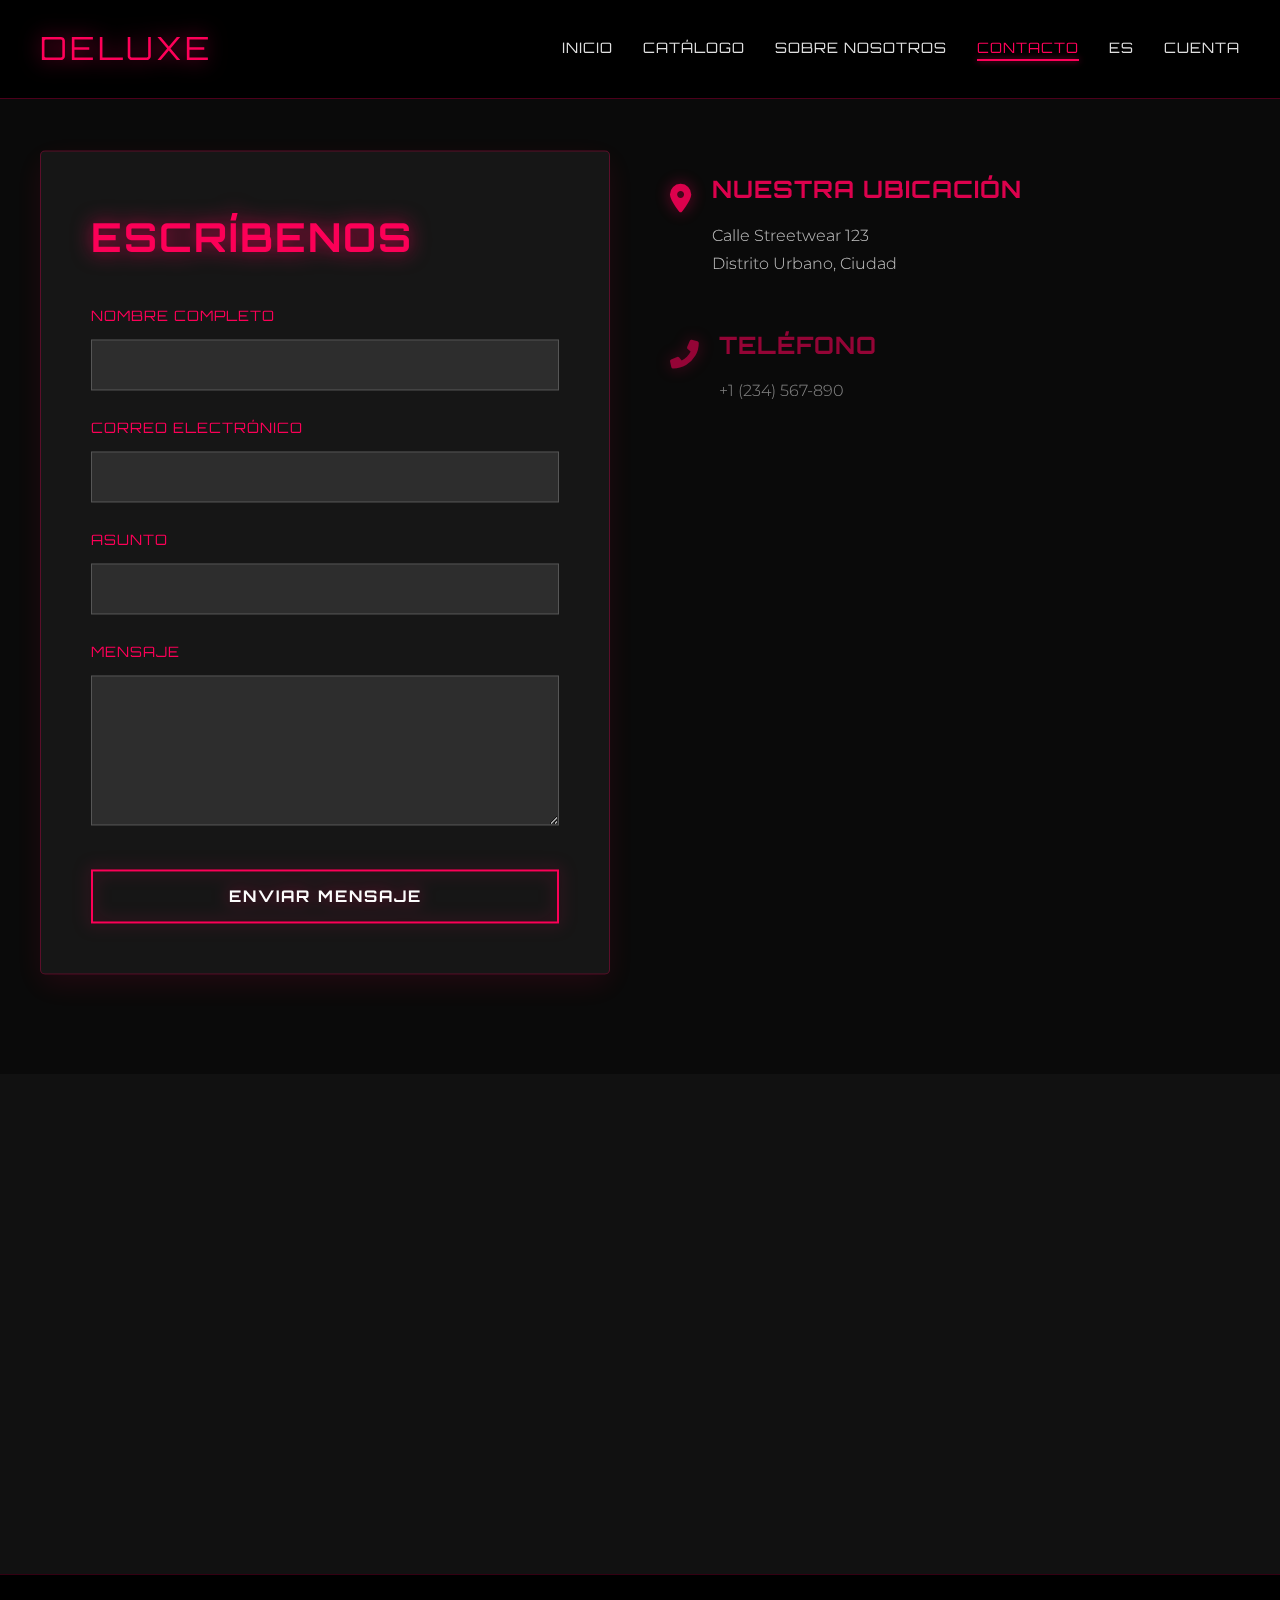
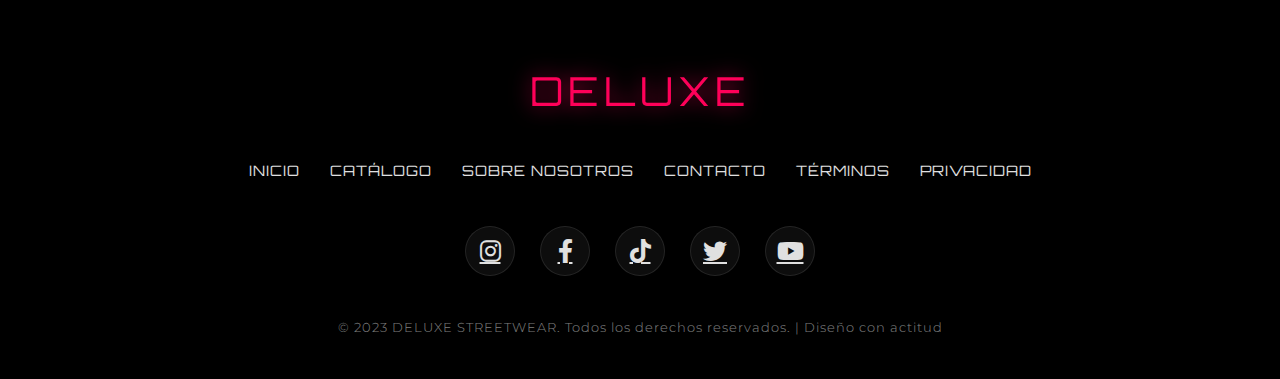
<file: contacto.html>
<!DOCTYPE html>
<html lang="es">
<head>
    <meta charset="UTF-8">
    <meta name="viewport" content="width=device-width, initial-scale=1.0">
    <title>DELUXE | Contacto</title>
    <link rel="preconnect" href="https://fonts.googleapis.com">
    <link rel="preconnect" href="https://fonts.gstatic.com" crossorigin>
    <link href="https://fonts.googleapis.com/css2?family=Orbitron:wght@400;700;900&family=Montserrat:wght@300;400;600;700&display=swap" rel="stylesheet">
    <link rel="stylesheet" href="https://cdnjs.cloudflare.com/ajax/libs/font-awesome/6.0.0/css/all.min.css">
    <style>
        :root {
            --color-primary: #000000;
            --color-secondary: #ffffff;
            --color-accent: #ff0059; /* Rosa neón */
            --color-accent2: #00f0ff; /* Azul neón */
            --color-bg: #0a0a0a;
            --color-text: #e0e0e0;
            --color-overlay: rgba(10, 10, 10, 0.85);
        }

        * {
            margin: 0;
            padding: 0;
            box-sizing: border-box;
        }

        body {
            font-family: 'Montserrat', sans-serif;
            margin: 0;
            overflow-x: hidden;
            background-color: var(--color-bg);
            color: var(--color-text);
            scroll-behavior: smooth;
            font-weight: 300;
            line-height: 1.8;
        }

        /* Header mejorado */
        .header {
            padding: 20px 40px;
            display: flex;
            justify-content: space-between;
            align-items: center;
            position: fixed;
            top: 0;
            left: 0;
            width: 100%;
            z-index: 100;
            background: rgba(0, 0, 0, 0.95);
            backdrop-filter: blur(10px);
            border-bottom: 1px solid rgba(255, 0, 89, 0.3);
        }

        .header-logo {
            font-family: 'Orbitron', sans-serif;
            font-size: 2rem;
            letter-spacing: 3px;
            color: var(--color-accent);
            filter: drop-shadow(0 0 10px rgba(255, 0, 89, 0.7));
            text-decoration: none;
            text-transform: uppercase;
        }

        .nav-links {
            display: flex;
            gap: 30px;
            list-style: none;
        }

        .nav-link {
            color: var(--color-text);
            text-decoration: none;
            font-family: 'Orbitron', sans-serif;
            font-size: 0.9rem;
            letter-spacing: 1px;
            text-transform: uppercase;
            transition: all 0.3s ease;
            position: relative;
            padding: 5px 0;
        }

        .nav-link::after {
            content: '';
            position: absolute;
            bottom: 0;
            left: 0;
            width: 0;
            height: 2px;
            background: var(--color-accent);
            filter: drop-shadow(0 0 3px rgba(255, 0, 89, 0.7));
            transition: width 0.3s ease;
        }

        .nav-link:hover {
            color: var(--color-accent);
        }

        .nav-link:hover::after {
            width: 100%;
        }

        .nav-link.active {
            color: var(--color-accent);
        }

        .nav-link.active::after {
            width: 100%;
        }

        /* Sección de Contacto - Ahora primera sección */
        .contact-section {
            padding: 150px 40px 100px;
            position: relative;
            background: var(--color-bg);
            min-height: 100vh;
            display: flex;
            align-items: center;
        }

        .contact-container {
            max-width: 1200px;
            margin: 0 auto;
            display: grid;
            grid-template-columns: 1fr 1fr;
            gap: 60px;
            width: 100%;
        }

        .contact-form-container {
            background: rgba(255, 255, 255, 0.05);
            backdrop-filter: blur(10px);
            padding: 50px;
            border: 1px solid rgba(255, 0, 89, 0.3);
            border-radius: 5px;
            box-shadow: 0 10px 30px rgba(255, 0, 89, 0.1);
        }

        .section-title {
            font-family: 'Orbitron', sans-serif;
            font-size: 2.5rem;
            margin-bottom: 30px;
            color: var(--color-accent);
            filter: drop-shadow(0 0 10px rgba(255, 0, 89, 0.7));
            text-transform: uppercase;
            letter-spacing: 2px;
        }

        .form-group {
            margin-bottom: 25px;
        }

        .form-label {
            display: block;
            margin-bottom: 10px;
            font-family: 'Orbitron', sans-serif;
            font-size: 0.9rem;
            letter-spacing: 1px;
            text-transform: uppercase;
            color: var(--color-accent);
        }

        .form-input, .form-textarea {
            width: 100%;
            padding: 15px;
            background: rgba(255, 255, 255, 0.1);
            border: 1px solid rgba(255, 255, 255, 0.2);
            color: var(--color-text);
            font-family: 'Montserrat', sans-serif;
            font-size: 1rem;
            transition: all 0.3s ease;
        }

        .form-input:focus, .form-textarea:focus {
            outline: none;
            border-color: var(--color-accent);
            box-shadow: 0 0 15px rgba(255, 0, 89, 0.3);
            background: rgba(255, 0, 89, 0.05);
        }

        .form-textarea {
            min-height: 150px;
            resize: vertical;
        }

        .submit-btn {
            background: transparent;
            color: var(--color-secondary);
            border: 2px solid var(--color-accent);
            padding: 15px 40px;
            font-size: 1rem;
            font-weight: 700;
            letter-spacing: 2px;
            cursor: pointer;
            position: relative;
            overflow: hidden;
            transition: all 0.3s ease;
            text-transform: uppercase;
            font-family: 'Orbitron', sans-serif;
            filter: drop-shadow(0 0 8px rgba(255, 0, 89, 0.5));
            width: 100%;
            margin-top: 10px;
        }

        .submit-btn::before {
            content: '';
            position: absolute;
            top: 0;
            left: -100%;
            width: 100%;
            height: 100%;
            background: linear-gradient(90deg, transparent, rgba(255, 0, 89, 0.3), transparent);
            transition: all 0.6s ease;
        }

        .submit-btn:hover {
            background: rgba(255, 0, 89, 0.1);
            box-shadow: 0 0 30px rgba(255, 0, 89, 0.5);
            transform: translateY(-3px);
        }

        .submit-btn:hover::before {
            left: 100%;
        }

        /* Información de contacto */
        .contact-info {
            display: flex;
            flex-direction: column;
            justify-content: center;
        }

        .contact-method {
            display: flex;
            align-items: flex-start;
            gap: 20px;
            margin-bottom: 30px;
        }

        .contact-icon {
            font-size: 1.8rem;
            color: var(--color-accent);
            filter: drop-shadow(0 0 8px rgba(255, 0, 89, 0.5));
            margin-top: 5px;
            flex-shrink: 0;
        }

        .contact-details h3 {
            font-family: 'Orbitron', sans-serif;
            font-size: 1.5rem;
            margin-bottom: 10px;
            color: var(--color-accent);
            letter-spacing: 1px;
            text-transform: uppercase;
        }

        .contact-details p, .contact-details a {
            color: var(--color-text);
            text-decoration: none;
            font-weight: 300;
            transition: color 0.3s ease;
        }

        .contact-details a:hover {
            color: var(--color-accent);
        }

        .schedule {
            background: rgba(255, 0, 89, 0.1);
            padding: 30px;
            border-left: 3px solid var(--color-accent);
            margin-top: 40px;
        }

        .schedule h3 {
            font-family: 'Orbitron', sans-serif;
            font-size: 1.3rem;
            margin-bottom: 15px;
            color: var(--color-accent);
            letter-spacing: 1px;
        }

        .schedule p {
            margin-bottom: 10px;
        }

        .schedule .highlight {
            color: var(--color-accent);
            font-weight: 600;
        }

        /* Mapa interactivo */
        .map-section {
            height: 500px;
            position: relative;
            background: #111;
        }

        .map-container {
            width: 100%;
            height: 100%;
        }

        .map-frame {
            width: 100%;
            height: 100%;
            border: none;
            filter: grayscale(50%) contrast(120%) brightness(90%);
        }

        /* Footer */
        .footer {
            padding: 80px 40px 40px;
            text-align: center;
            background: var(--color-primary);
            position: relative;
            border-top: 1px solid rgba(255, 0, 89, 0.2);
        }

        .footer-logo {
            font-family: 'Orbitron', sans-serif;
            font-size: 2.5rem;
            letter-spacing: 5px;
            color: var(--color-accent);
            margin-bottom: 30px;
            filter: drop-shadow(0 0 10px rgba(255, 0, 89, 0.7));
            text-transform: uppercase;
        }

        .footer-links {
            display: flex;
            justify-content: center;
            gap: 30px;
            margin-bottom: 40px;
            flex-wrap: wrap;
            list-style: none;
        }

        .footer-link {
            color: var(--color-text);
            text-decoration: none;
            letter-spacing: 1px;
            font-size: 0.9rem;
            transition: all 0.3s ease;
            position: relative;
            text-transform: uppercase;
            font-family: 'Orbitron', sans-serif;
            font-weight: 400;
        }

        .footer-link::after {
            content: '';
            position: absolute;
            bottom: -5px;
            left: 0;
            width: 0;
            height: 1px;
            background: var(--color-accent);
            filter: drop-shadow(0 0 3px rgba(255, 0, 89, 0.7));
            transition: width 0.3s ease;
        }

        .footer-link:hover {
            color: var(--color-accent);
        }

        .footer-link:hover::after {
            width: 100%;
        }

        .footer-social {
            display: flex;
            justify-content: center;
            gap: 25px;
            margin-bottom: 40px;
        }

        .social-icon {
            color: var(--color-text);
            font-size: 1.5rem;
            transition: all 0.3s ease;
            width: 50px;
            height: 50px;
            border-radius: 50%;
            display: flex;
            align-items: center;
            justify-content: center;
            border: 1px solid rgba(255, 255, 255, 0.1);
            background: rgba(255, 255, 255, 0.05);
        }

        .social-icon:hover {
            color: var(--color-accent);
            border-color: rgba(255, 0, 89, 0.3);
            background: rgba(255, 0, 89, 0.1);
            transform: translateY(-3px);
            filter: drop-shadow(0 0 8px rgba(255, 0, 89, 0.5));
        }

        .footer-copy {
            font-size: 0.8rem;
            color: rgba(255, 255, 255, 0.5);
            letter-spacing: 1px;
            margin-top: 30px;
        }

        /* Responsive */
        @media (max-width: 1024px) {
            .contact-container {
                grid-template-columns: 1fr;
                gap: 40px;
            }
            
            .contact-form-container {
                order: 1;
            }
            
            .contact-info {
                order: 2;
            }
        }

        @media (max-width: 768px) {
            .header {
                padding: 15px 20px;
                flex-direction: column;
                gap: 15px;
            }

            .nav-links {
                gap: 15px;
                flex-wrap: wrap;
                justify-content: center;
            }

            .contact-section {
                padding: 120px 20px 80px;
            }

            .contact-form-container {
                padding: 30px;
            }

            .section-title {
                font-size: 2rem;
            }

            .footer-links {
                flex-direction: column;
                gap: 15px;
            }
        }
    </style>
</head>
<body>
    <!-- Header -->
    <header class="header">
        <a href="inicio.html" class="header-logo">DELUXE</a>
        <nav>
            <ul class="nav-links">
                <li><a href="inicio.html" class="nav-link">Inicio</a></li>
                <li><a href="catalogo.html" class="nav-link">Catálogo</a></li>
                <li><a href="sobre_nosotros.html" class="nav-link">Sobre Nosotros</a></li>
                <li><a href="contacto.html" class="nav-link active">Contacto</a></li>
                <li><a href="#" class="nav-link">ES</a></li>
                <li><a href="cuenta.html" class="nav-link">Cuenta</a></li>
            </ul>
        </nav>
    </header>

    <!-- Sección de Contacto - Ahora primera sección -->
    <section class="contact-section">
        <div class="contact-container">
            <div class="contact-form-container">
                <h2 class="section-title">Escríbenos</h2>
                <form id="deluxe-contact-form">
                    <div class="form-group">
                        <label for="name" class="form-label">Nombre Completo</label>
                        <input type="text" id="name" class="form-input" required>
                    </div>

                    <div class="form-group">
                        <label for="email" class="form-label">Correo Electrónico</label>
                        <input type="email" id="email" class="form-input" required>
                    </div>

                    <div class="form-group">
                        <label for="subject" class="form-label">Asunto</label>
                        <input type="text" id="subject" class="form-input" required>
                    </div>

                    <div class="form-group">
                        <label for="message" class="form-label">Mensaje</label>
                        <textarea id="message" class="form-textarea" required></textarea>
                    </div>

                    <button type="submit" class="submit-btn">Enviar Mensaje</button>
                </form>
            </div>

            <div class="contact-info">
                <div class="contact-method">
                    <div class="contact-icon">
                        <i class="fas fa-map-marker-alt"></i>
                    </div>
                    <div class="contact-details">
                        <h3>Nuestra Ubicación</h3>
                        <p>Calle Streetwear 123<br>Distrito Urbano, Ciudad</p>
                    </div>
                </div>

                <div class="contact-method">
                    <div class="contact-icon">
                        <i class="fas fa-phone-alt"></i>
                    </div>
                    <div class="contact-details">
                        <h3>Teléfono</h3>
                        <a href="tel:+1234567890">+1 (234) 567-890</a>
                    </div>
                </div>

                <div class="contact-method">
                    <div class="contact-icon">
                        <i class="fas fa-envelope"></i>
                    </div>
                    <div class="contact-details">
                        <h3>Email</h3>
                        <a href="mailto:info@deluxestreet.com">info@deluxestreet.com</a>
                    </div>
                </div>

                <div class="schedule">
                    <h3>Horario de Atención</h3>
                    <p><span class="highlight">Lunes a Viernes:</span> 10:00 AM - 11:00 PM</p>
                    <p><span class="highlight">Sábados:</span> 11:00 AM - 8:00 PM</p>
                    <p><span class="highlight">Domingos:</span> Cerrado</p>
                </div>

                <div class="contact-method" style="margin-top: 30px;">
                    <div class="contact-icon">
                        <i class="fas fa-hashtag"></i>
                    </div>
                    <div class="contact-details">
                        <h3>Síguenos</h3>
                        <div style="display: flex; gap: 15px; margin-top: 15px;">
                            <a href="#" class="social-icon"><i class="fab fa-instagram"></i></a>
                            <a href="#" class="social-icon"><i class="fab fa-tiktok"></i></a>
                            <a href="#" class="social-icon"><i class="fab fa-twitter"></i></a>
                        </div>
                    </div>
                </div>
            </div>
        </div>
    </section>

    <!-- Mapa interactivo -->
    <section class="map-section">
        <div class="map-container">
            <iframe class="map-frame" src="https://www.google.com/maps/embed?pb=!1m18!1m12!1m3!1d3022.2152091795357!2d-73.98784492416406!3d40.74844097138989!2m3!1f0!2f0!3f0!3m2!1i1024!2i768!4f13.1!3m3!1m2!1s0x89c259a9b3117469%3A0xd134e199a405a163!2sEmpire%20State%20Building!5e0!3m2!1sen!2sus!4v1620000000000!5m2!1sen!2sus" allowfullscreen="" loading="lazy"></iframe>
        </div>
    </section>

    <!-- Footer -->
    <footer class="footer">
        <div class="footer-logo">DELUXE</div>
        <ul class="footer-links">
            <li><a href="inicio.html" class="footer-link">Inicio</a></li>
            <li><a href="catalogo.html" class="footer-link">Catálogo</a></li>
            <li><a href="sobre_nosotros.html" class="footer-link">Sobre Nosotros</a></li>
            <li><a href="#" class="footer-link">Contacto</a></li>
            <li><a href="#" class="footer-link">Términos</a></li>
            <li><a href="#" class="footer-link">Privacidad</a></li>
        </ul>
        <div class="footer-social">
            <a href="#" class="social-icon"><i class="fab fa-instagram"></i></a>
            <a href="#" class="social-icon"><i class="fab fa-facebook-f"></i></a>
            <a href="#" class="social-icon"><i class="fab fa-tiktok"></i></a>
            <a href="#" class="social-icon"><i class="fab fa-twitter"></i></a>
            <a href="#" class="social-icon"><i class="fab fa-youtube"></i></a>
        </div>
        <p class="footer-copy">© 2023 DELUXE STREETWEAR. Todos los derechos reservados. | Diseño con actitud</p>
    </footer>

    <!-- Scripts -->
    <script src="https://cdnjs.cloudflare.com/ajax/libs/gsap/3.9.1/gsap.min.js"></script>
    <script>
        // Animaciones al cargar
        document.addEventListener('DOMContentLoaded', function() {
            // Animación para los elementos del formulario
            gsap.from(".contact-form-container", {
                duration: 1,
                y: 50,
                opacity: 0,
                ease: "power3.out",
                delay: 0.3
            });

            // Animación para los elementos de contacto
            gsap.from(".contact-method", {
                duration: 1,
                y: 50,
                opacity: 0,
                ease: "power3.out",
                stagger: 0.2,
                delay: 0.6
            });

            // Animación para el horario
            gsap.from(".schedule", {
                duration: 1,
                y: 50,
                opacity: 0,
                ease: "power3.out",
                delay: 1.2
            });

            // Manejo del formulario
            const contactForm = document.getElementById('deluxe-contact-form');
            contactForm.addEventListener('submit', function(e) {
                e.preventDefault();
                
                // Simular envío
                const submitBtn = contactForm.querySelector('.submit-btn');
                submitBtn.textContent = 'Enviando...';
                submitBtn.disabled = true;
                
                setTimeout(function() {
                    submitBtn.textContent = 'Mensaje Enviado ✓';
                    setTimeout(function() {
                        submitBtn.textContent = 'Enviar Mensaje';
                        submitBtn.disabled = false;
                        contactForm.reset();
                    }, 2000);
                }, 1500);
            });

            // Efecto hover para elementos interactivos
            document.querySelectorAll('.nav-link, .footer-link, .social-icon, .form-input, .form-textarea').forEach(item => {
                item.addEventListener('mouseenter', () => {
                    gsap.to(item, {
                        duration: 0.3,
                        boxShadow: "0 5px 15px rgba(255, 0, 89, 0.2)",
                        ease: "power2.out"
                    });
                });
                
                item.addEventListener('mouseleave', () => {
                    gsap.to(item, {
                        duration: 0.3,
                        boxShadow: "none",
                        ease: "power2.out"
                    });
                });
            });
        });
    </script>
</body>
</html>
</file>
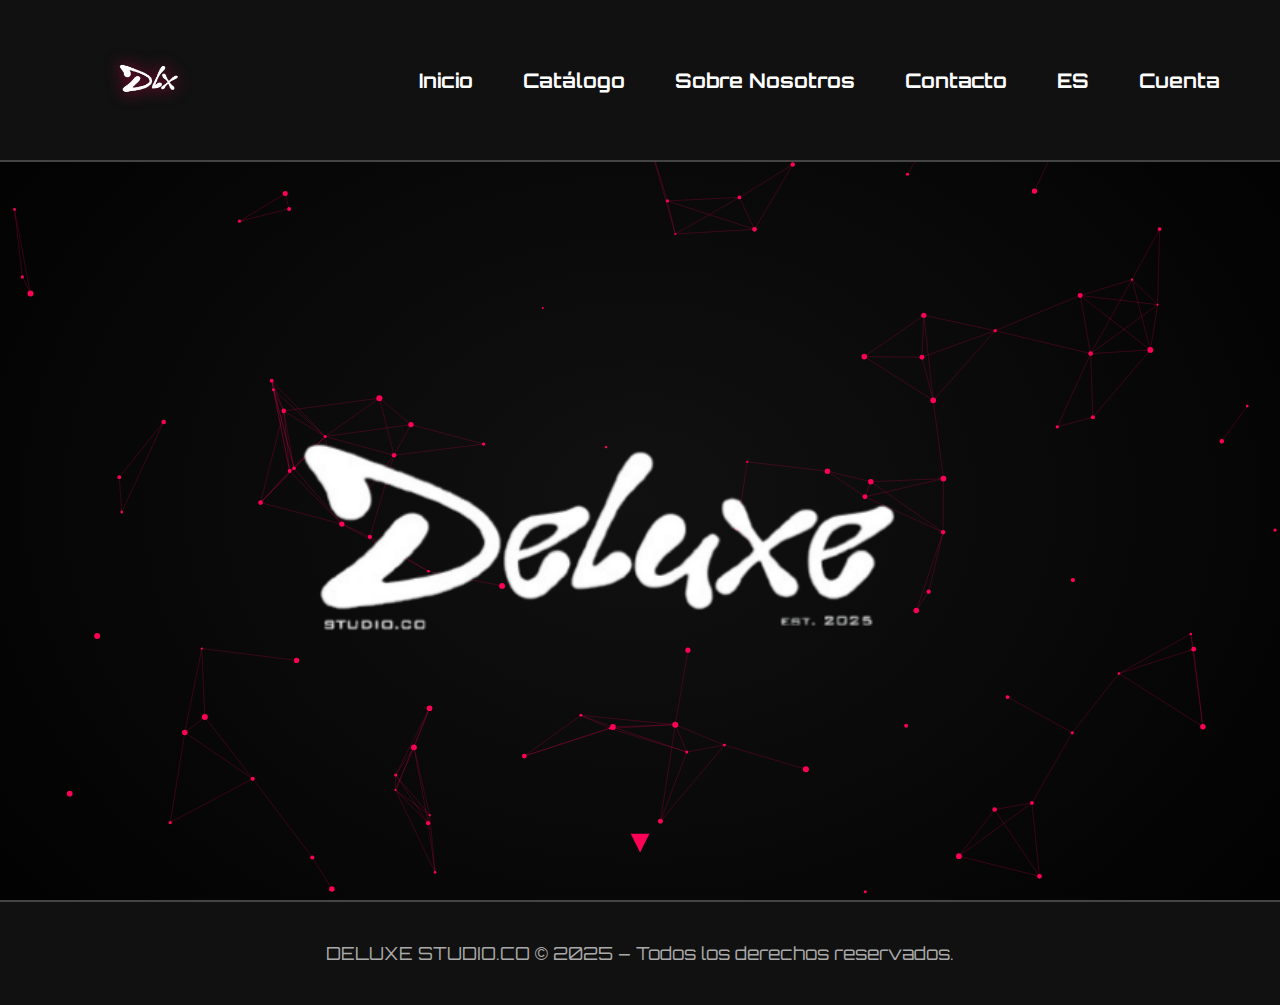
<file: inicio.html>
<!DOCTYPE html>
<html lang="es">
<head>
  <meta charset="UTF-8">
  <meta name="viewport" content="width=device-width, initial-scale=1.0">
  <title>DELUXE | Studio</title>
  <link rel="stylesheet" href="assets/css/style.css">
</head>
<body>
  <nav>
    <div class="nav-logo">
      <img src="assets/img/logo-navbar.png" alt="DLX Logo">
    </div>
    <ul>
      <li><a href="inicio.html">Inicio</a></li>
      <li><a href="catalogo.html">Catálogo</a></li>
      <li><a href="sobre_nosotros.html">Sobre Nosotros</a></li>
      <li><a href="contacto.html">Contacto</a></li>
      <li><a href="#">ES</a></li>
      <li><a href="cuenta.html">Cuenta</a></li>
  </nav>
  <section id="hero">
    <canvas id="particles"></canvas>
    <img id="logo" src="assets/img/logo-hero.png" alt="Deluxe Logo">
    <div class="scroll-down">&#x25BC;</div>
  </section>

  <footer>
    <p>DELUXE STUDIO.CO &copy; 2025 – Todos los derechos reservados.</p>
  </footer>

  <script src="assets/js/particles.js"></script>
</body>
</html>
</file>
<file: assets/css/style.css>
@import url('https://fonts.googleapis.com/css2?family=Orbitron:wght@700&display=swap');

* {
  margin: 0;
  padding: 0;
  box-sizing: border-box;
}

body {
  font-family: 'Orbitron', sans-serif;
  background: radial-gradient(ellipse at center, #111 0%, #000 100%);
  color: white;
  overflow-x: hidden;
}

nav {
  width: 100%;
  background-color: #111;
  display: flex;
  justify-content: space-between;
  align-items: center;
  padding: 30px 60px;
  position: fixed;
  top: 0;
  z-index: 100;
  border-bottom: 2px solid #444;
  flex-wrap: wrap;
}

.nav-logo {
  display: flex;
  align-items: center;
}

.nav-logo img {
  height: 100px;
  max-height: 100px;
  display: block;
  margin: 0;
  filter: drop-shadow(0 0 8px rgba(255, 0, 89, 0.6));
  transition: transform 0.3s ease, filter 0.3s ease;
}

.nav-logo img:hover {
  transform: scale(1.05);
  filter: drop-shadow(0 0 12px rgba(255, 0, 89, 0.9));
}

nav ul {
  list-style: none;
  display: flex;
  gap: 50px;
  flex-wrap: wrap;
}

nav a {
  color: white;
  text-decoration: none;
  font-weight: 700;
  font-size: 20px;
  transition: all 0.3s ease;
  position: relative;
}

nav a::after {
  content: '';
  position: absolute;
  width: 0%;
  height: 2px;
  background: #ff0059;
  bottom: -6px;
  left: 0;
  transition: 0.4s ease;
}

nav a:hover {
  color: #ff0059;
}

nav a:hover::after {
  width: 100%;
}

#hero {
  display: flex;
  flex-direction: column;
  justify-content: center;
  align-items: center;
  height: 100vh;
  text-align: center;
  padding-top: 120px;
  background: url('https://www.transparenttextures.com/patterns/asfalt-dark.png');
  animation: backgroundSlide 20s linear infinite;
  position: relative;
}

@keyframes backgroundSlide {
  0% { background-position: 0 0; }
  100% { background-position: 1000px 1000px; }
}

#logo {
  max-width: 1100px;
  width: 95%;
  animation: bounceIn 1.6s ease-out;
  z-index: 1;
  transition: transform 0.3s ease;
}

#logo:hover {
  transform: scale(1.05);
}

@keyframes bounceIn {
  0% { opacity: 0; transform: scale(0.8) translateY(-50px); }
  60% { transform: scale(1.05) translateY(10px); }
  100% { opacity: 1; transform: scale(1) translateY(0); }
}

.scroll-down {
  position: absolute;
  bottom: 40px;
  font-size: 32px;
  animation: bounce 2s infinite;
  color: #ff0059;
  cursor: pointer;
  z-index: 2;
}

@keyframes bounce {
  0%, 100% { transform: translateY(0); }
  50% { transform: translateY(10px); }
}

footer {
  text-align: center;
  padding: 40px 20px;
  background-color: #111;
  border-top: 2px solid #444;
  color: #aaa;
  font-size: 18px;
}

@media (max-width: 768px) {
  nav {
    flex-direction: column;
    padding: 20px;
  }
  nav ul {
    justify-content: center;
    gap: 25px;
  }
  nav a {
    font-size: 18px;
  }
  .nav-logo {
    font-size: 28px;
  }
  #logo {
    max-width: 90%;
  }
}

@media (max-height: 600px) {
  #hero {
    height: auto;
    padding: 100px 20px;
  }
}

#particles {
  position: absolute;
  top: 0;
  left: 0;
  width: 100%;
  height: 100%;
  z-index: 0;
}
</file>
